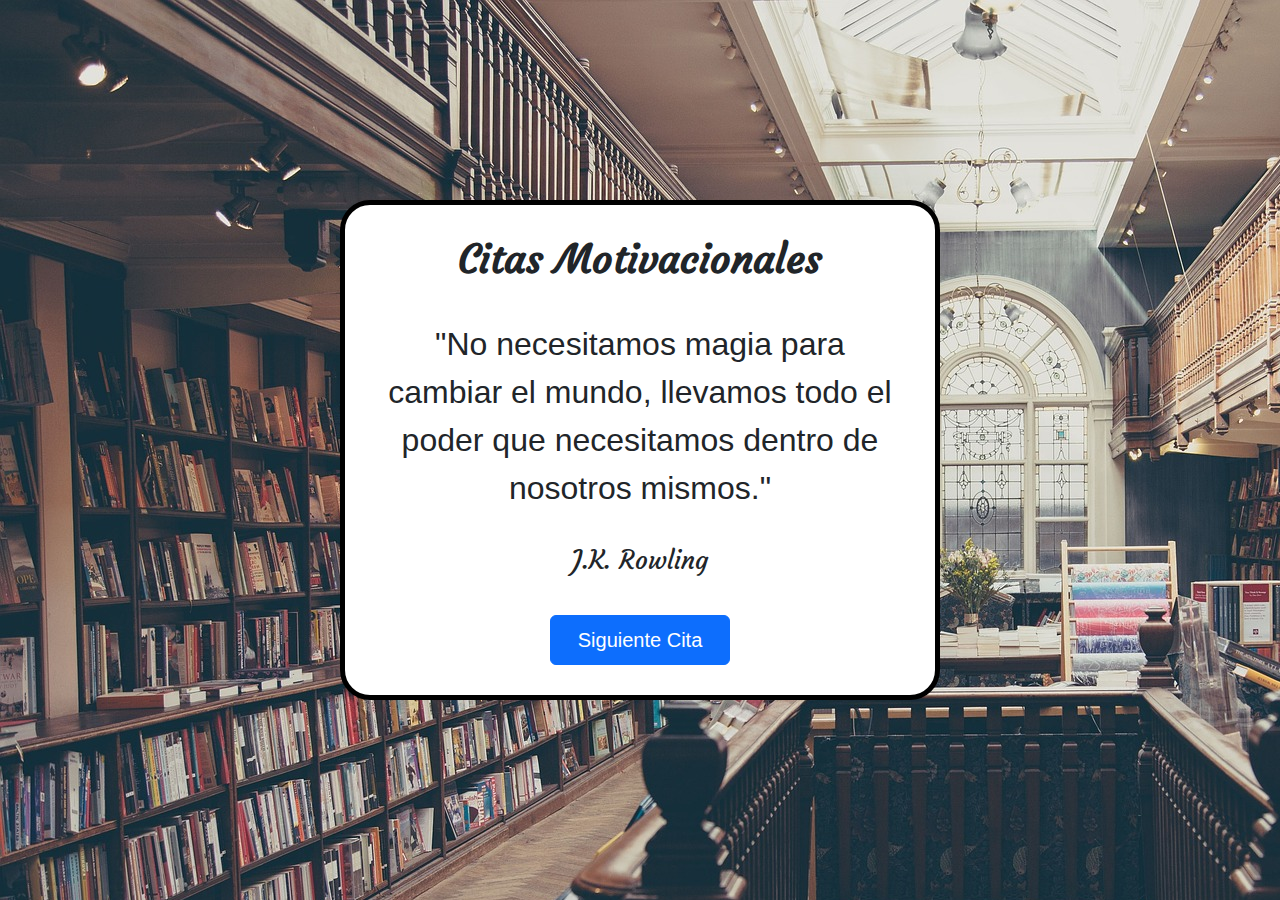
<file: citas-aleatorias/index.html>
<!DOCTYPE html>
<html lang="en">
<head>
    <meta charset="UTF-8">
    <meta name="viewport" content="width=device-width, initial-scale=1.0">
    <title>Citas Aleatorias</title>
    <link rel="shortcut icon" href="/citas-aleatorias/img/favicon.png" type="image/x-icon">
    <link rel="preconnect" href="https://fonts.googleapis.com">
<link rel="preconnect" href="https://fonts.gstatic.com" crossorigin>
<link href="https://fonts.googleapis.com/css2?family=Courgette&display=swap" rel="stylesheet">
    <link href="https://cdn.jsdelivr.net/npm/bootstrap@5.3.3/dist/css/bootstrap.min.css" rel="stylesheet" integrity="sha384-QWTKZyjpPEjISv5WaRU9OFeRpok6YctnYmDr5pNlyT2bRjXh0JMhjY6hW+ALEwIH" crossorigin="anonymous">
    <script src="https://cdn.jsdelivr.net/npm/bootstrap@5.3.3/dist/js/bootstrap.bundle.min.js" integrity="sha384-YvpcrYf0tY3lHB60NNkmXc5s9fDVZLESaAA55NDzOxhy9GkcIdslK1eN7N6jIeHz" crossorigin="anonymous"></script>
    <link rel="stylesheet" href="/citas-aleatorias/style.css">
    <title>Citas Aleatorias</title>
</head>
<body>
<div class=" contenedor contenido-centrado">
    <h1 id="titulo" class="contenido-centrado">Citas Motivacionales</h1>
        <div class="contenedor-interno contenido-centrado">
            <p id="cita" class="contenido-centrado"></p>
            <p id="autor" class="contenido-centrado"></p>
            <button type="button" id="boton-cambiar-cita" class="btn btn-primary">Siguiente Cita</button>
        </div>
</div>
    <script src="/citas-aleatorias/script.js"></script>
    <script src="/citas-aleatorias/citas.js"></script>
</body>
</html>
</file>
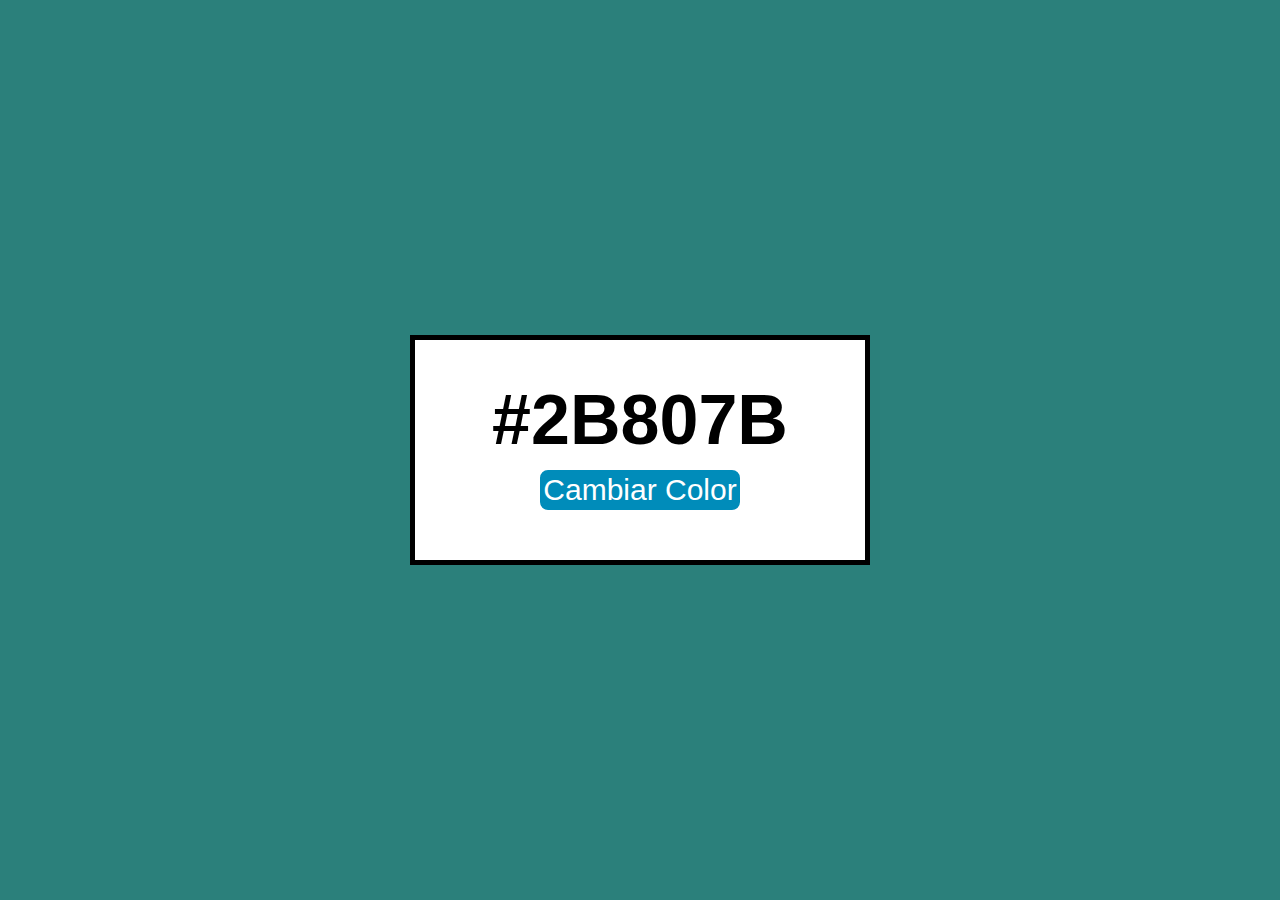
<file: colores aleatorios/index.html>
<!DOCTYPE html>
<html lang="en">
<head>
    <meta charset="UTF-8">
    <meta name="viewport" content="width=device-width, initial-scale=1.0">
    <title>Colores Aleatorios</title>
    <link rel="stylesheet" href="/colores aleatorios/style.css">
    <link rel="shortcut icon" href="/colores aleatorios/img/color.png" type="image/x-icon">
    <!-- <link rel="stylesheet" href="https://cdn.jsdelivr.net/npm/@picocss/pico@2/css/pico.min.css"> -->
</head>
<body class="centrar-flex">
    <div id="contenedor" class="centrar-flex">
        <p id="color">#2B807B</p>
        <button id="boton-color">Cambiar Color</button>
    </div>
<script src="/colores aleatorios/script.js"></script>
</body>
</html>
</file>
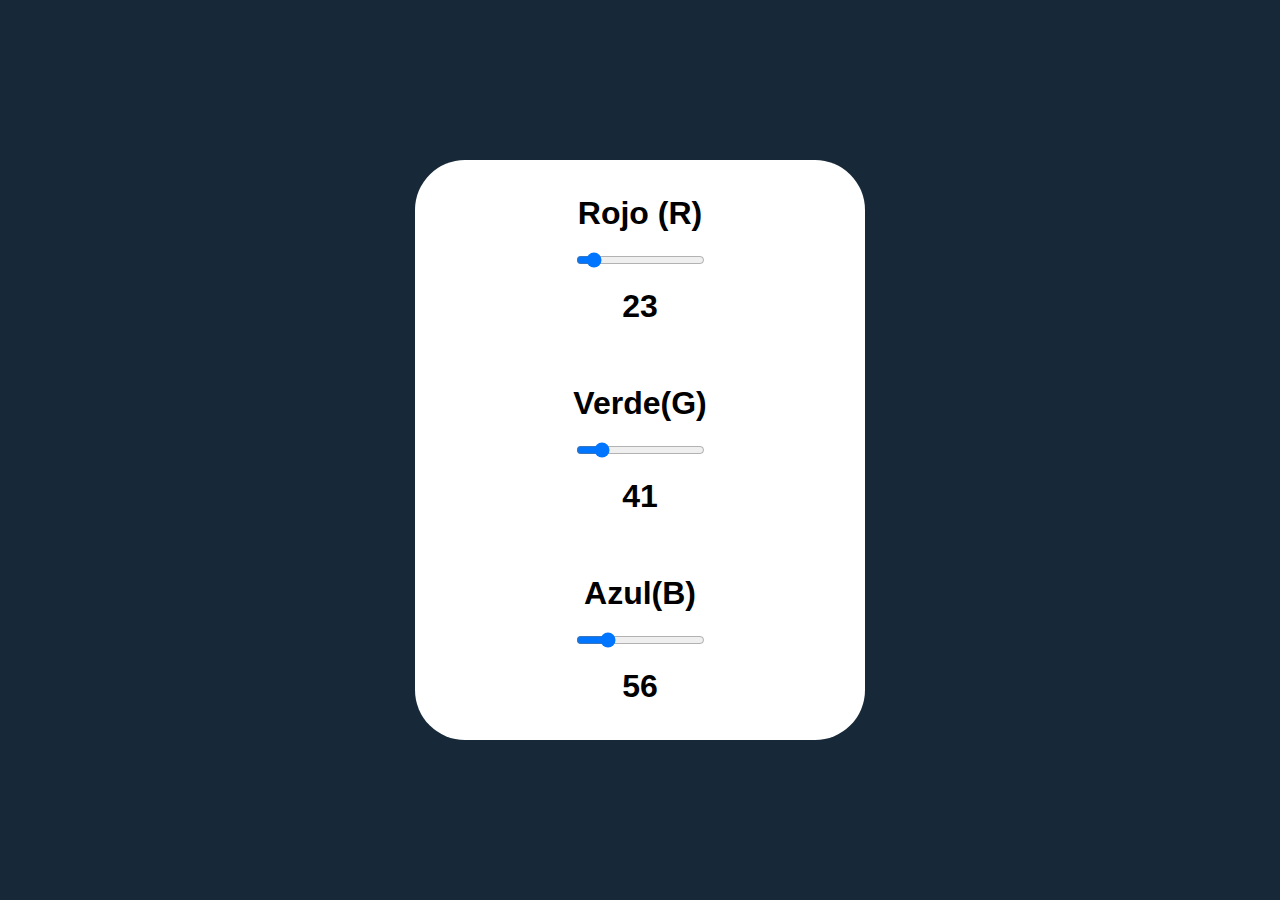
<file: Colores RGB con Sliders/index.html>
<!DOCTYPE html>
<html lang="es">
<head>
    <meta charset="UTF-8">
    <meta name="viewport" content="width=device-width, initial-scale=1.0">
    <link rel="shortcut icon" href="/Colores RGB con Sliders/img/image.png" type="image/x-icon">
    <link rel="stylesheet" href="/Colores RGB con Sliders/style.css">
    <title>Colores con RGB</title>
</head>
<body>
    <div class="contenedor-principal">
        <div class="contedor-interno">
            <div class="color">
                <label for="rojo">Rojo (R)</label>
                <input type="range" name="rojo" id="rojo" value="23" min="0" max="255">
                <p id="texto-rojo"></p>
            </div>
            <div class="color">
                <label for="verde">Verde(G)</label>
                <input type="range" name="verde" id="verde" value="41" min="0" max="255">
                <p id="texto-verde"></p>
            </div>
            <div class="color">
                <label for="">Azul(B)</label>
                <input type="range" name="azul" id="azul" value="56" min="0" max="255">
                <p id="texto-azul"></p>
            </div>
        </div>
    </div>
    <script src="/Colores RGB con Sliders/script.js"></script>
</body>
    </html>
</file>
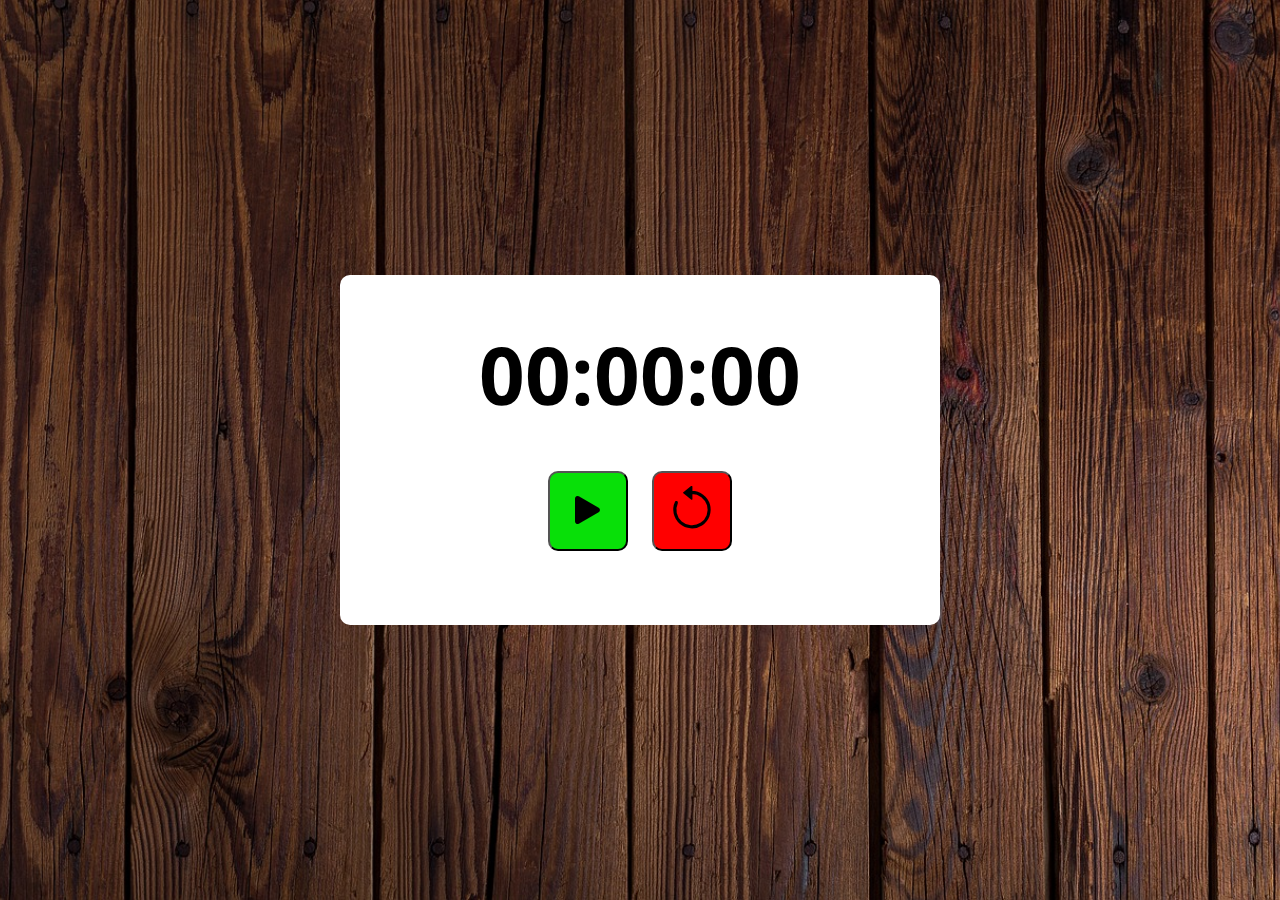
<file: cronometro/index.html>
<!DOCTYPE html>
<html lang="es">
  <head>
    <meta charset="UTF-8">
    <meta http-equiv="X-UA-Compatible" content="IE=edge">
    <meta name="viewport" content="width=device-width, initial-scale=1.0">
    <link rel="stylesheet" href="/cronometro/style.css">
    <link rel="shortcut icon" href="/cronometro/img/favicon.png" type="image/x-icon">
    <link rel="preconnect" href="https://fonts.googleapis.com">
    <link rel="preconnect" href="https://fonts.gstatic.com" crossorigin>
    <link href="https://fonts.googleapis.com/css2?family=Noto+Sans+Thai:wght@500&display=swap" rel="stylesheet">
    <link rel="stylesheet" href="https://cdn.jsdelivr.net/npm/bootstrap-icons@1.10.3/font/bootstrap-icons.css">
    <title>Mi Cronómetro</title>
  </head>

  <body>
    <div class="contenedor-principal">
      <div class="contenedor-interno">
        <div id="cronometro">00:00:00</div>
        <div class="contenedor-botones">
          <button id="boton-inicio-pausa" class="boton iniciar">
            <i class="bi bi-play-fill"></i>
          </button>
          <button id="boton-reiniciar" class="boton">
            <i class="bi bi-arrow-counterclockwise"></i>
          </button>
        </div>
      </div>
    </div>
    <script src="/cronometro/script.js"></script>
  </body>
</html>
</file>
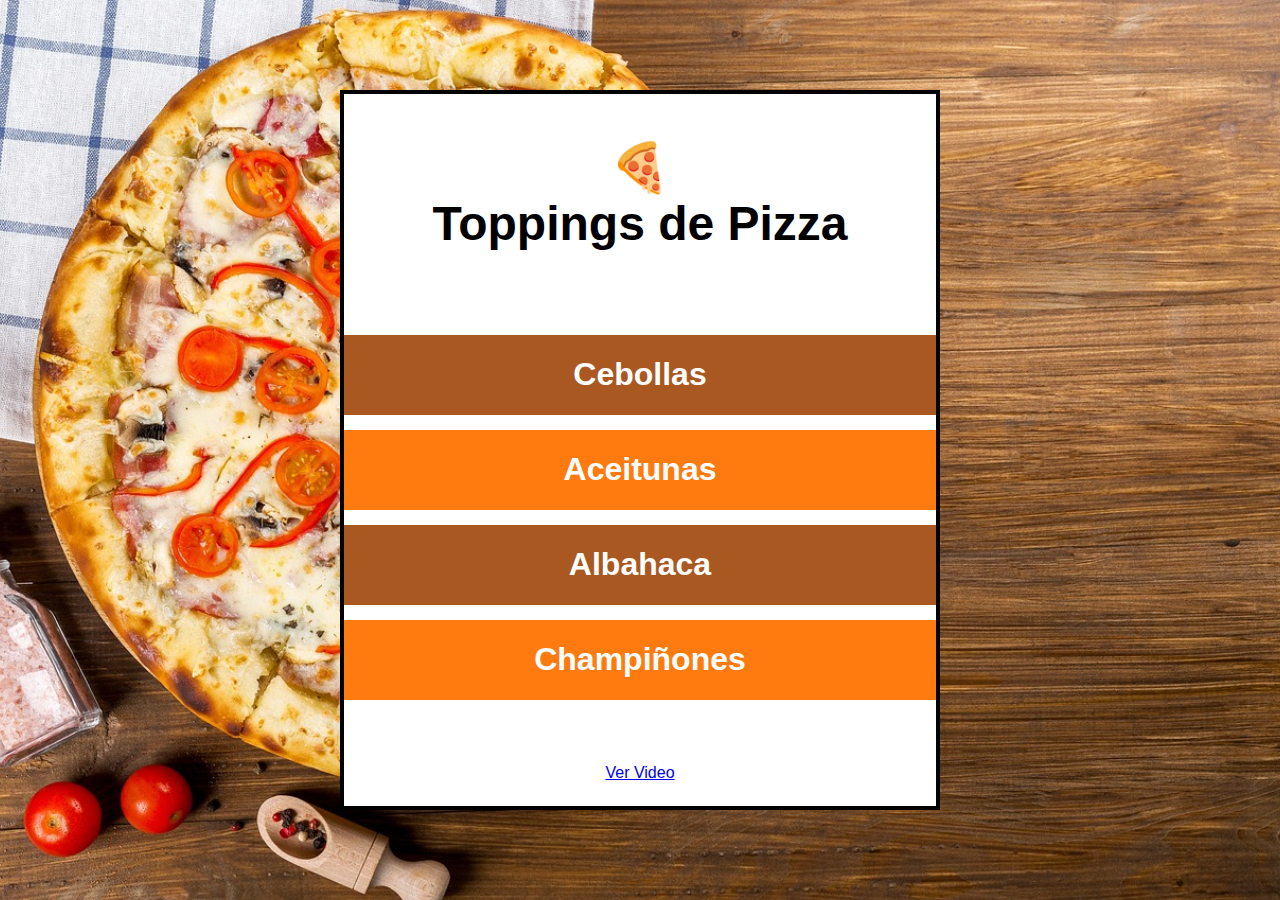
<file: toppings-de-pizza/index.html>
<!DOCTYPE html>
<html lang="es">
<head>
    <meta charset="UTF-8">
    <meta name="viewport" content="width=device-width, initial-scale=1.0">
    <link rel="stylesheet" href="/toppings-de-pizza/style.css">
    <link rel="shortcut icon" href="/toppings-de-pizza/img/favicon.png" type="image/x-icon">
    <title>Mis Toppings</title>
</head>
<body> 
    <div id="contenedor">
        <h1 id="titulo"> 🍕 <br>Toppings de Pizza</h1>
        
            <ul id="lista-toppings">
            <li class="topping fondo-marron" id="cebollas">Cebollas</li>
            <li class="topping fondo-naranja" id="aceitunas">Aceitunas</li>
            <li class="topping fondo-marron" id="Albahaca">Albahaca</li>
            <li class="topping fondo-naranja" id="champiñones">Champiñones</li>
        </ul>
        <a href="https://www.youtube.com/watch?v=ghU6PbZzfSI&list=PL1qFGl1PVt7Jx8Oi1r-o3sHns89uN1nYg">Ver Video</a>
</div>
<script  src="/toppings-de-pizza/script7.js"></script>
</body>
</html>
</file>
<file: citas-aleatorias/style.css>
*{
    padding: 0;
    margin: 0;
    box-sizing: border-box;
    font-family:'Lato', sans-serif;
}
body {
    display: flex;
    justify-content: center;
    align-items: center;
    height: 100vh;
    text-align: center;
    background-image: url(/citas-aleatorias/img/biblioteca.jpg);
}
.contenido-centrado{
    display: flex;    
    flex-wrap: wrap;
    align-items: center;
    justify-content: center;
}
/*contenedor*/
.contenedor{
    width: 80vw;
    max-width: 600px;
    min-height: 500px;
    padding: 20px;
    background-color: white;
    border: 5px solid black;
    border-radius: 30px;
}

.contedor-interno{
    width: 80%;
    border-radius: 5px;
}
#titulo{
    width: 100%;
    font-weight: bold;
    text-align: center;
    font-family: Courgette, cursive ;
}
#cita{
    font-size:32px ;
    width: 100%;
    display: flex;
    align-items: center;
    justify-content: center;
    text-align: center;
    margin: 10px;
}
#autor{
    width: 100%;
    font-size: 25px;
    display: flex;
    align-items: center;
    padding: 20px;
    font-family: 'Courgette', cursive;
}
#boton-cambiar-cita{
width: 180px;
height:50px ;
font-size: 20px;
}
</file>
<file: colores aleatorios/style.css>
/*estilos generales*/
*{
    font-family: Verdana, sans-serif ;
    margin: 0;
    padding: 0;
}
body{
    height: 100vh;
    background-color: #2B807b;
    text-align: center;
}
.centrar-flex{
    display: flex;
    justify-content: center;
    align-items: center;
}
#contenedor{
    height: 220px;
    width: 450px;
    background-color: white;
    border: 5px solid black;
    flex-wrap: wrap;
    flex-direction: column;
}
#color{
    font-size: 70px;
    font-weight: bold;
}
button{
    font-size: 30px;
    color: white;
    border-radius: 8px;
    background-color:#008CBA ;
    margin: 10px 30px;
    border: 3px solid #008CBA;
    user-select: none;
    cursor: pointer;
    transition-duration: 0.4s;
    -webkit-border-radius: 8px;
    -moz-border-radius: 8px;
    -ms-border-radius: 8px;
    -o-border-radius: 8px;
}

button:hover{
    background-color: #05444A;
}
</file>
<file: Colores RGB con Sliders/style.css>
/* estilos generales */
*{
    margin: 0;
    padding: 0;
}
body {
    height: 100vh;
    display: flex;
    justify-content: center;
    align-items:center;
    text-align: center;
    background-color: rgb(23, 41, 56);
}
.contenedor-principal{
    width:50vh ;
    max-width: 600;
    min-height: 350px;
    display: flex;
    flex-wrap: wrap;
    justify-content: center;
    align-items: center;
    background-color: white;
    border-radius:50px ;
}
.color{
    padding: 5px;
    margin: 10px;
    font-size: 2em;
    font-weight: bold;
    font-family: sans-serif, Georgia;
    display: flex;
    flex-direction: column;
    justify-content: space-around;
    align-items: center;
}
label, p{
    margin: 20px;
}
</file>
<file: cronometro/style.css>
/* Estilos generales */

* {
  margin: 0;
  padding: 0;
}

body {
  height: 100vh;
  display: flex;
  justify-content: center;
  align-items: center;
  text-align: center;
  background: url(/cronometro/img/madera.jpg) no-repeat center center/ cover;
}

/* Contenedores */

.contenedor-principal {
  width: 80vw;
  max-width: 600px;
  min-height: 350px;
  display: flex;
  flex-wrap: wrap;
  justify-content: center;
  align-items: center;
  background-color: white;
  border-radius: 10px;
}

.contenedor-botones {
  padding: 20px;
}

/* Cronometro */

#cronometro {
  width: 100%;
  font-size: 80px;
  font-weight: bold;
  user-select: none;
  font-family: 'Noto Sans Thai', sans-serif;
}

/* Botones */

.boton {
  width: 80px;
  height: 80px;
  font-size: 50px;
  margin: 10px;
  padding: 10px;
  border-radius: 10px;
}

#boton-inicio-pausa.iniciar,
#boton-inicio-pausa.iniciar i {
  background-color: #08e008;
}

#boton-inicio-pausa.pausar,
#boton-inicio-pausa.pausar i {
  background-color: #ffdc00;
}

#boton-reiniciar {
  background-color: red;
}
</file>
<file: toppings-de-pizza/style.css>
/* Estilos Generales */

* {
    margin: 0;
    padding: 0;
    box-sizing: border-box;
    font-family: 'Lato', sans-serif;
  }
  
  body {
    display: flex;
    justify-content: center;
    align-items: center;
    height: 100vh;
    text-align: center;
    background: url(/toppings-de-pizza/img/pizza.jpg) no-repeat center center/ cover;
  }
  
  /* Contenido */
  
  #contenedor {
    display: flex;
    flex-wrap: wrap;
    justify-content: center;
    align-items: center;
    min-height: 80vh;
    width: 80vw;
    max-width: 600px;
    background-color: white;
    border: 4px solid black;
  }
  
  h1 {
    font-size: 3rem;
    width: 100%;
    margin: 20px 10px;
  }
  
  ul {
    width: 100%;
    height: 100%;
  }
  
  .topping {
    font-size: 2rem;
    font-weight: bold;
    color: white;
    display: flex;
    flex-wrap: wrap;
    justify-content: center;
    align-items: center;
    width: 100%;
    height: 80px;
    margin: 15px 0;
  }
  
  .fondo-marron {
    background-color: #aa5822;
  }
  
  .fondo-naranja {
    background-color: #ff7b0f;
  }
  .clase-agregado{
    text-decoration:underline;
    color:magenta;
  }
</file>
